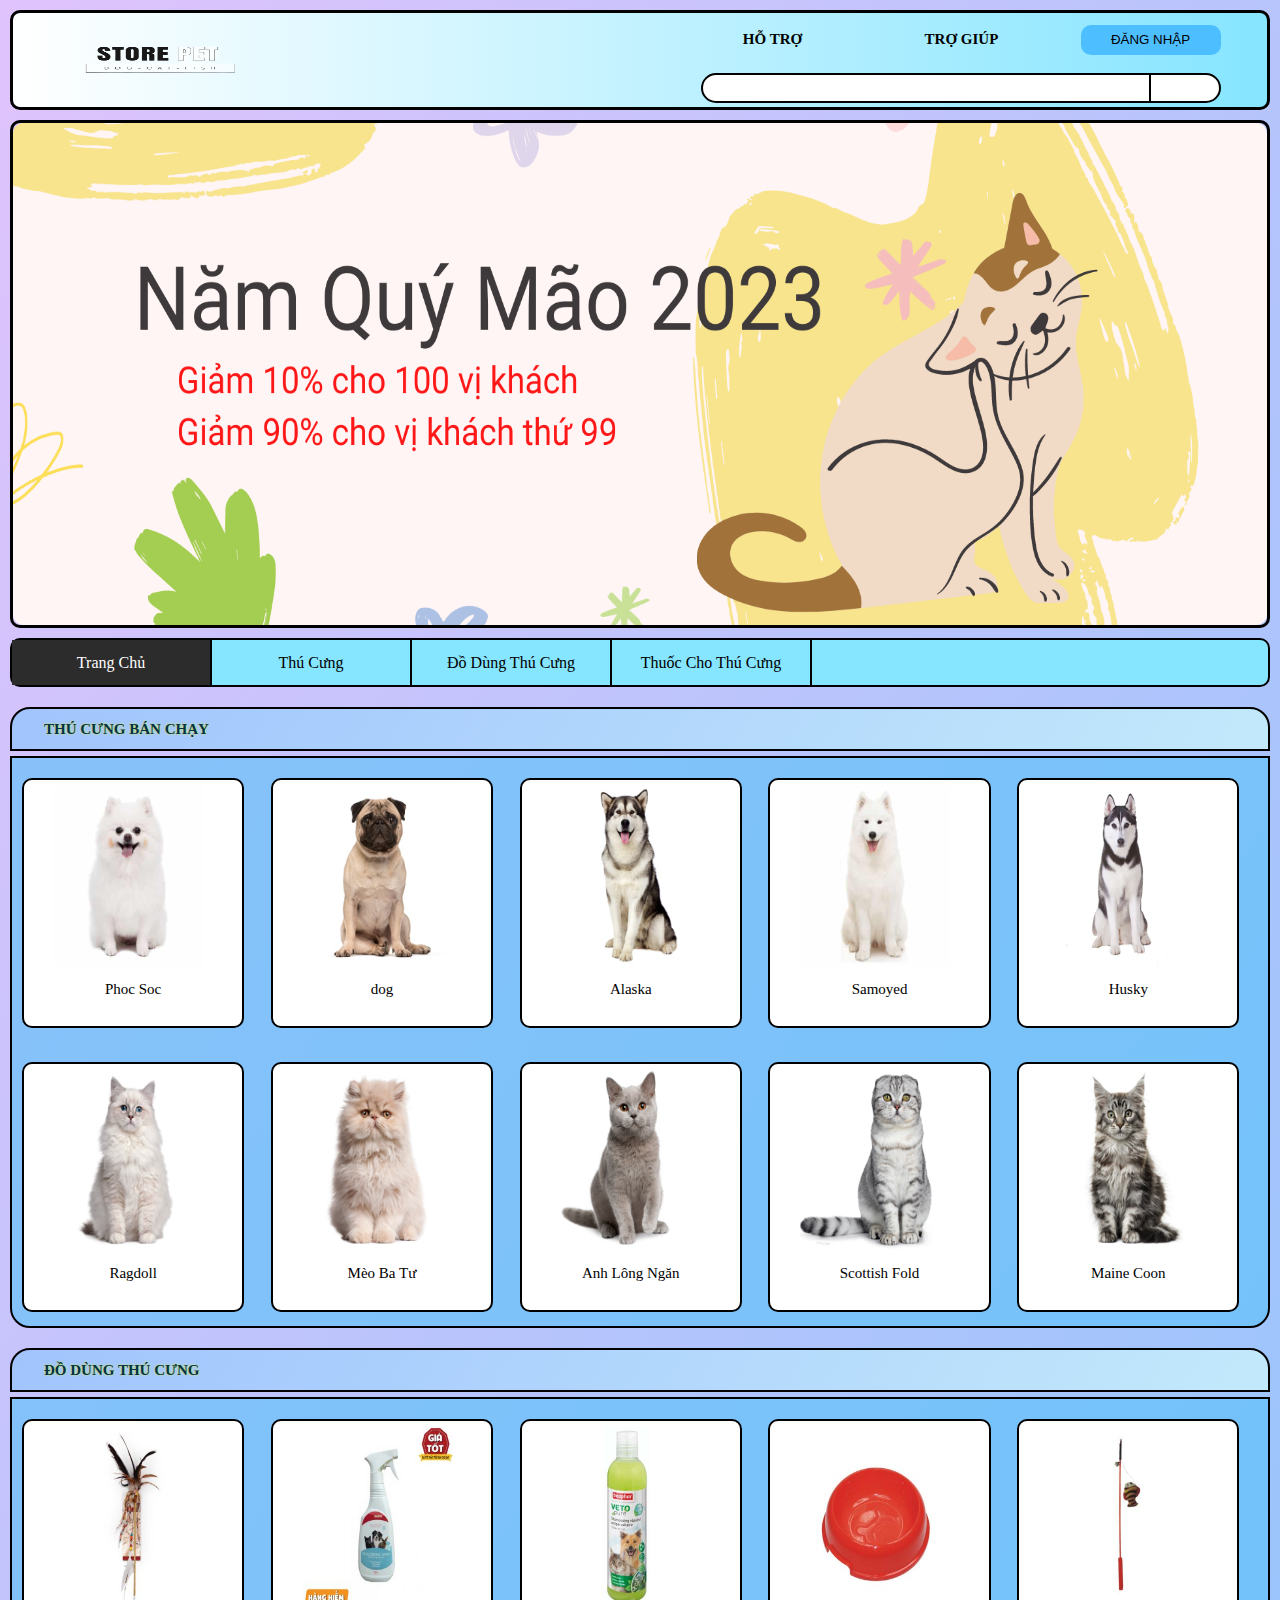
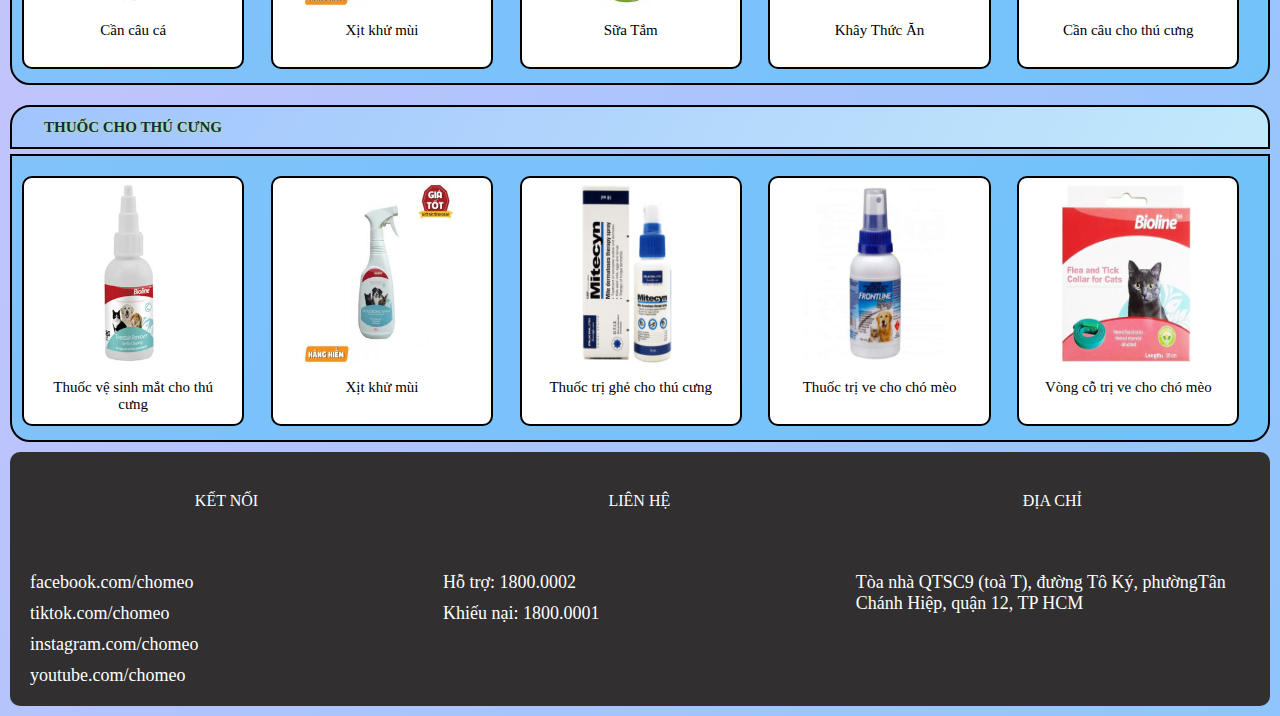
<file: index.html>
<!DOCTYPE html>
<html lang="en">

<head>
    <meta charset="UTF-8">
    <meta http-equiv="X-UA-Compatible" content="IE=edge">
    <meta name="viewport" content="width=device-width, initial-scale=1.0">
    <link rel="stylesheet" href="https://cdnjs.cloudflare.com/ajax/libs/font-awesome/6.2.1/css/all.min.css"
        integrity="sha512-MV7K8+y+gLIBoVD59lQIYicR65iaqukzvf/nwasF0nqhPay5w/9lJmVM2hMDcnK1OnMGCdVK+iQrJ7lzPJQd1w=="
        crossorigin="anonymous" referrerpolicy="no-referrer" />
    <link rel="stylesheet" href="style.css">
    <title>NGUYEN KHANH HUY</title>

</head>


<body>
    <div class="container">
        <header>
            <div class="frames_logo">
                <img src="./anh/logo/imageedit_0_9428945793.png" alt="" srcset="">
            </div>
            <div class="frames_help-login">
                <div class="help-login">
                    <ul>
                        <li><a href="">HỖ TRỢ</a></li>
                        <li><a href="">TRỢ GIÚP</a></li>
                        <li><a href="" style="color: rgb(218, 60, 20);">
                                <button class="button_login">ĐĂNG NHẬP</button></a></li>
                    </ul>
                </div>

                <div class="frames_search">
                    <input type="text" class="search" list="datalists">
                    <datalist id="datalists">
                        <option value="Alaska"></option>
                        <option value="Meo tam the"></option>
                        <option value="Meo duoi dai"></option>
                    </datalist>
                    <i class="fa-sharp fa-solid fa-magnifying-glass"></i>
                </div>

            </div>

        </header>
        <div class="frames_show">
            <div class="frames_slideShow">
                <img src="./anh/bander/slide1a.png" id="sideshow-imgs">
                <div class="slideShow_left-right">
                    <i class="fa-solid fa-caret-left" onclick="leftSide()"></i>
                    <i class="fa-solid fa-caret-right" onclick="rightSide()"></i>
                </div>
            </div>
        </div>
        <!-- <div class="frame_menu">
            <div class="menu">
                <ul>
                    <li><a href=""><i class="fa-solid fa-house"></i>Trang Chủ</a></li>
                    <li><a href="">Thú Cưng</a>
                        <div class="manu_child">
                            <ul>
                                <li>Con Chó</li>
                                <li>Con Mèo</li>
                                <li>Con cá</li>
                            </ul>
                        </div>
                    </li>
                    <li><a href=""></a>Đồ Ăn Thú Cưng
                        <div class="manu_child">
                            <ul>
                                <li>Đồ Chơi Cho Thú Cưng</li>
                                <li>Đồ Dùng cho thú Cưng</li>
                                <li>Sữa Tắm cho Thú Cưng</li>
                            </ul>
                        </div>
                    </li>
                    <li><a href="">Dụng Cụ Thú Cưng</a></li>
                </ul>
            </div>
        </div> -->




        <nav>
            <div class="menu">
                <ul>
                    <li class="home"><a href="#">Trang Chủ</a></li>
                    <li><a href="#">Thú Cưng</a>
                        <div class="menu-child">
                            <ul>
                                <li><a href="#">Con Chó</a></li>
                                <li><a href="#">Con mèo</a></li>
                                <li><a href="#">Con cá</a></li>
                            </ul>
                        </div>
                    </li>
                    <li><a href="#">Đồ Dùng Thú Cưng</a>
                        <div class="menu-child">
                            <ul>
                                <li><a href="#">Đồ Chơi Cho Thú Cưng</a></li>
                                <li><a href="#">Dùng cho thú Cưng</a></li>
                                <li><a href="#">Tắm cho Thú Cưng</a></li>


                            </ul>
                        </div>

                    </li>
                    <li><a href="#">Thuốc Cho Thú Cưng</a>
                        <div class="menu-child">
                            <ul>
                                <li><a href="#">Thuốc Trị Ve</a></li>
                                <li><a href="#">Thuốc Trị Mắt</a></li>
                                <li><a href="#">Thuốc Khử Mùi</a></li>

                            </ul>
                        </div>
                    </li>

                </ul>

            </div>
        </nav>



        <article>
            <div class="frames_all-product">
                <div class="frames_product-title">
                    <p>
                        THÚ CƯNG BÁN CHẠY
                    </p>
                </div>
                <div class="frames_product">
                    <!-- <ul class="frames_product-ul">
                        <li class="img_product"><img src="./anh/dog/Phoc-Soc.jpg" alt="" srcset=""></li>
                        <li class="name-title">Phoc Soc</li>
                    </ul>

                    <ul class="frames_product-ul">
                        <li class="img_product"><img src="./anh/dog/Pug.jpg" alt="" srcset=""></li>
                        <li class="name-title">Pug</li>
                    </ul>

                    <ul class="frames_product-ul">
                        <li class="img_product"><img src="./anh/dog/Alaska.jpg" alt="" srcset=""></li>
                        <li class="name-title">Alaska</li>
                    </ul>

                    <ul class="frames_product-ul">
                        <li class="img_product"><img src="./anh/dog/Samoyed.jpg" alt="" srcset=""></li>
                        <li class="name-title">Samoyed</li>
                    </ul>

                    <ul class="frames_product-ul">
                        <li class="img_product"><img src="./anh/dog/Husky.jpg" alt="" srcset=""></li>
                        <li class="name-title">Husky</li>
                    </ul>

                    <ul class="frames_product-ul">
                        <li class="img_product"><img src="./anh/cat/Ragdoll.jpg" alt="" srcset=""></li>
                        <li class="name-title">Ragdoll</li>
                    </ul>

                    <ul class="frames_product-ul">
                        <li class="img_product"><img src="./anh/cat/Meo-ba-tu.jpg" alt="" srcset=""></li>
                        <li class="name-title">Mèo Ba Tư</li>
                    </ul>

                    <ul class="frames_product-ul">
                        <li class="img_product"><img src="./anh/cat/Meo-Anh-Long-Ngan.jpg" alt="" srcset=""></li>
                        <li class="name-title">Anh Lông Ngăn</li>
                    </ul>

                    <ul class="frames_product-ul">
                        <li class="img_product"><img src="./anh/cat/meo-scottish-fold.jpg" alt="" srcset=""></li>
                        <li class="name-title">Scottish Fold</li>
                    </ul>

                    <ul class="frames_product-ul">
                        <li class="img_product"><img src="./anh/cat/Maine-coon.jpg" alt="" srcset=""></li>
                        <li class="name-title">Maine Coon</li>
                    </ul> -->

                    <script>
                        var ArrayPet = [
                            { namePet: 'Phoc Soc', picturePet: './anh/dog/Phoc-Soc.jpg' },
                            { namePet: 'dog', picturePet: './anh/dog/Pug.jpg' },
                            { namePet: 'Alaska', picturePet: 'anh/dog/Alaska.jpg' },
                            { namePet: 'Samoyed', picturePet: './anh/dog/Samoyed.jpg' },
                            { namePet: 'Husky', picturePet: './anh/dog/Husky.jpg' },
                            { namePet: 'Ragdoll', picturePet: './anh/cat/Ragdoll.jpg' },
                            { namePet: 'Mèo Ba Tư', picturePet: './anh/cat/Meo-ba-tu.jpg' },
                            { namePet: 'Anh Lông Ngăn', picturePet: './anh/cat/Meo-Anh-Long-Ngan.jpg' },
                            { namePet: 'Scottish Fold', picturePet: './anh/cat/meo-scottish-fold.jpg' },
                            { namePet: 'Maine Coon', picturePet: './anh/cat/Maine-coon.jpg' },

                        ]

                        function pet() {
                            for (var i = 0; i < ArrayPet.length; i++) {
                                var sp = ArrayPet[i]
                                var namePet = sp.namePet
                                var imgPet = sp.picturePet
                                document.write(`
                            
                                <ul class="frames_product-ul">
                                    <li><div class="frames_order">Đặt Hàng</div></li>
                                                    <li class="img_product"><img src="${imgPet}" alt="" srcset=""></li>
                                                    <li class="name-title">${namePet}</li>
                                                </ul>
                                            `)
                            }
                        }
                        pet();
                    </script>
                </div>


            </div>

            <div class="frames_all-product">
                <div class="frames_product-title">
                    <p>
                        ĐỒ DÙNG THÚ CƯNG
                    </p>
                </div>
                <div class="frames_products-pet">


                    <script>
                        var ArrayBelongings = [
                            { nameBelongings: 'Cần câu cá', pictureBelongings: './anh/đồ chơi thú cưng/can-cau-afp-dreams-catcher-ranga-1-300x300.jpg' },
                            { nameBelongings: 'Xịt khử mùi', pictureBelongings: './anh/đồ chơi thú cưng/xit-khu-mui-moi-truong-va-cho-meo-bioline-deodorizing-1-300x300.jpg' },
                            { nameBelongings: 'Sữa Tắm', pictureBelongings: './anh/đồ chơi thú cưng/sua-tam-cho-cho-meo-ngan-ngua-ve-beaphar-bio-300x300.jpg' },
                            { nameBelongings: 'Khây Thức Ăn', pictureBelongings: './anh/đồ chơi thú cưng/chen-nhua-mon-ami-bowl-1-300x300.jpg' },
                            { nameBelongings: 'Cần câu cho thú cưng', pictureBelongings: './anh/đồ chơi thú cưng/can-cau-ca-do-choi-mon-ami-toy-cat-1-300x300.jpg' },


                        ]

                        function pet() {
                            for (var i = 0; i < ArrayBelongings.length; i++) {
                                var sp = ArrayBelongings[i]
                                var nameBelongings = sp.nameBelongings
                                var imgBelongings = sp.pictureBelongings
                                document.write(`
                                <ul class="frames_product-ul-pet">
                        <li><div class="frames_order-pet">Mua Ngay</div></li>
                        <li class="img_product-pet"><img
                                src="${imgBelongings}"
                                alt="" srcset=""></li>
                        <li class="name-title_pet">${nameBelongings}</li>
                    </ul>`)
                            }
                        }
                        pet();
                    </script>

                </div>
            </div>



            <div class="frames_all-product">
                <div class="frames_product-title">
                    <p>
                        THUỐC CHO THÚ CƯNG
                    </p>
                </div>
                <div class="frames_products">

                    <script>
                        var ArrayBelongings = [
                            { nameBelongings: 'Thuốc vệ sinh mắt cho thú cưng', pictureBelongings: './anh/thuốc cho cún/thuoc-ve-sinh-mat-cho-cho-meo-bioline-tear-stain-remover-300x300.jpg' },
                            { nameBelongings: 'Xịt khử mùi', pictureBelongings: './anh/đồ chơi thú cưng/xit-khu-mui-moi-truong-va-cho-meo-bioline-deodorizing-1-300x300.jpg' },
                            { nameBelongings: 'Thuốc trị ghẻ cho thú cưng', pictureBelongings: './anh/thuốc cho cún/thuoc-tri-ghe-nam-cho-cho-meo-alkin-mitecyn1-400x400.jpg' },
                            { nameBelongings: 'Thuốc trị ve cho chó mèo', pictureBelongings: './anh/thuốc cho cún/thuoc-xit-tri-ve-ran-cho-cho-meo-merial-frontline-spray-treatment-400x400.jpg' },
                            { nameBelongings: 'Vòng cỗ trị ve cho chó mèo', pictureBelongings: './anh/thuốc cho cún/vong-co-tri-ve-ran-cho-meo-bioline-flea-and-tick-collar-for-cats-400x400.jpg' },


                        ]

                        function pet() {
                            for (var i = 0; i < ArrayBelongings.length; i++) {
                                var sp = ArrayBelongings[i]
                                var nameBelongings = sp.nameBelongings
                                var imgBelongings = sp.pictureBelongings
                                document.write(`
                                <ul class="frames_product-ul-pet">
                        <li><div class="frames_order-pet">Mua Ngay</div></li>
                        <li class="img_product-pet"><img
                                src="${imgBelongings}"
                                alt="" srcset=""></li>
                        <li class="name-title_pet">${nameBelongings}</li>
                    </ul>`)
                            }
                        }
                        pet();
                    </script>

                </div>
            </div>

        </article>
        <footer>
            <div class="connect">
                <div class="connect_title footer_all ">
                    <p>KẾT NỐI</p>
                </div>
                <ul class="footer_ul ">
                    <li class="footer_li"><i class="fa-brands fa-facebook"></i> <a href="">facebook.com/chomeo</a> </li>
                    <li class="footer_li"><i class="fa-brands fa-tiktok"></i> <a href="">tiktok.com/chomeo</a> </li>
                    <li class="footer_li"><i class="fa-brands fa-instagram"></i> <a href="">instagram.com/chomeo</a>
                    </li>
                    <li class="footer_li"><i class="fa-brands fa-youtube"></i> <a href="">youtube.com/chomeo</a></li>
                </ul>
            </div>


            <div class="contact">
                <div class="contact_title footer_all ">
                    <p>LIÊN HỆ</p>
                </div>
                <ul class="footer_ul">
                    <li class="footer_li"><i class="fa-solid fa-phone"></i> Hỗ trợ: <span>1800.0002</span></li>
                    <li class="footer_li"><i class="fa-solid fa-phone"></i> Khiếu nại: <span>1800.0001</span></li>
                </ul>
            </div>

            <div class="address">
                <div class="address_title footer_all ">
                    <p>ĐỊA CHỈ</p>
                </div>
                <ul class="footer_ul">
                    <li class="footer_li">Tòa nhà QTSC9 (toà T), đường Tô Ký,
                        phườngTân Chánh Hiệp, quận 12,
                        TP HCM</li>
                </ul>
            </div>
        </footer>


    </div>
</body>
<script src="./main.js"></script>

</html>
<!-- test commit -->
</file>
<file: style.css>
:root {
    --widthLoggin: 465px;
    --colorText: black;
    --titleProduct: 15px;
    --titleProductColor: #00324E;
    --sizeTitleProduc: 18px;
    --fronSize: 'Roboto';
}

* {
    margin: 0px;
    padding: 0px;
    box-sizing: border-box;


}

body {
    width: 100%;
    background-image: linear-gradient(120deg, #e0c3fc 0%, #8ec5fc 100%);

}

.container {
    display: inline-block;
    width: 100%;
    height: 100%;
    background-image: linear-gradient(120deg, #e0c3fc 0%, #8ec5fc 100%);

    padding: 10px;
}

header {
    position: relative;
    display: flex;
    width: 100%;
    height: 100px;
    border: 3px solid #000000;
    border-radius: 10px;
    background-image: linear-gradient(to right, rgb(255, 255, 255), #86E5FF)
}

.frames_logo {

    width: 290px;
    height: 148px;
    border-radius: 20px;
    position: absolute;
    bottom: -21px;
}

.frames_logo>img {
    width: 100%;
    height: 100%;
    margin: 3px;
}

.frames_help-login {

    width: 50%;
    height: 100%;

}

.help-login {
    /* width: var(--widthLoggin); */
    position: absolute;
    right: 22px;
    top: 0px;
}

.help-login>ul {
    display: flex;
    text-align: center;

}

.help-login>ul>li {
    list-style: none;
    width: 155px;
    margin: 1px 17px;
    /* border: 1px solid black; */
}

.help-login>ul>li>a {
    text-decoration: none;
    font-style: normal;
    font-weight: 700;
    line-height: 50px;
    font-size: 15px;
    color: #000000;
}

.button_login {
    line-height: 30px;
    width: 140px;
    border-radius: 10px;
    border: inherit;
    background-color: #4dbeff;
    cursor: pointer;
}

.button_login:hover {
    box-shadow: 0px 5px 5px black;
}


.help-login>ul>li>a:hover {
    color: rgb(0, 13, 255);
}

.frames_search {
    position: absolute;
    right: 46px;
    top: 60px;

}

.frames_search::after {
    position: absolute;
    content: '';
    width: 2px;
    height: 30px;
    background-color: #000000;
    top: 0px;
    right: 70px;
}

.frames_search>input {
    width: 520px;
    height: 30px;
    border-radius: 50px;
    border: 2px solid black;
    padding: 0px 78px 0px 19px;
    font-size: 20px;
}

.fa-magnifying-glass {
    position: absolute;
    top: 9px;
    left: 92%;
}

.frames_show {
    border: 3px solid black;
    margin-top: 10px;
    border-radius: 10px;

}

.frames_slideShow {
    position: relative;
    width: 100%;

}

.frames_slideShow>img {
    display: block;
    width: 100%;
    height: 502px;
    border-radius: 10px;

}

.slideShow_left-right {
    position: absolute;
    top: 50%;
    left: 0px;
    padding: 10px;
    width: 100%;
    justify-content: space-between;
    display: none;


}

.fa-caret-left {
    float: left;
    cursor: pointer;
    font-size: 60px;
}

.fa-caret-right {
    float: right;
    cursor: pointer;
    font-size: 60px;
}

.frames_slideShow:hover>.slideShow_left-right {
    display: block;


}

.frame_menu {
    margin-top: 10px;
    width: 100%;
    height: 70px;
    padding: 0px;
    border-radius: 10px;


}

/* .menu {
  
    width: 100%;
    background-color: #9E8E8E;
    border-radius: 10px;
    border: 2px solid black;
    margin: 0px;
    padding: 0px;

}

.menu>ul {
    display: flex;
    list-style: none;
    width: 100%;
}

.menu>ul>li {
    position: relative;
    width: 200px;
    text-align: center;
    border-right: 2px solid black;

}

.menu>ul>li>a {
    text-decoration: none;
    line-height: 55px;
    color: black;
    font-size: var(--sizeTitleProduc);

}

.menu>ul>li:hover>.manu_child{
    z-index: 10;
    display: block;
} */




nav {
    width: 100%;
    margin-top: 10px;

}

nav>.menu {
    background-color: #86E5FF;
    border-radius: 2px;
    display: flex;
    position: relative;
    border: 2px solid black;
    border-radius: 10px;
}

nav>.menu>ul {
    display: flex;

}

nav>.menu>ul>.home>a {
    background-color: rgb(45, 44, 44);
    color: white;


}

nav>.menu>ul>li {
    position: relative;
    display: block;
    list-style: none;
    text-align: center;
    width: 200px;
    border-right: 2px solid black;
}

nav>.menu>ul>li>a {
    display: block;
    text-decoration: none;
    line-height: 45px;
    color: black;

}

nav>.menu>ul>li>a:hover {
    background-color: rgb(45, 44, 44);
    color: white;

}

/*menu child*/

/* .manu_child{
    display: none;
    margin: 3px 0px 0px 0pxx;
    position:absolute;
    left: -3px;
    top:54px;
    margin-top: 3px;
    background-color: #9E8E8E;
    border: 0px solid black;

}
.manu_child>ul{
    width: 100%;
    list-style: none;
    text-align: center;
    
}
.manu_child>ul>li{

    width: 198px;
    font-size: var(--sizeTitleProduc);
}
.manu_child>ul>li:hover{
    background-color: white;
} */



nav>.menu>ul>li:hover>.menu-child {
    display: block;
    z-index: 2;
}

.menu-child {
    position: absolute;
    text-align: justify;
    display: none;
    background-color: white;
    /* border: 2px solid black; */
    border-bottom-left-radius: 3px;
    border-bottom-right-radius: 3px;


    width: 200px;


}

.menu-child>ul {}

.menu-child>ul>li {

    width: 100%;
    list-style: none;
    cursor: pointer;


}

.menu-child>ul>li>a:hover {
    background-color: rgb(45, 44, 44);
    color: white;
    text-align: center;
    box-shadow: 0px 10px 5px black;
    border-radius: 3px;


}

.menu-child>ul>li>a {
    display: block;
    text-decoration: none;
    line-height: 30px;
    padding-left: 10px;
    color: black;


}

/*END menu*/


.fa-house {

    font-size: 20px;
}

/* TEN SAN PHAM */
.frames_all-product {
    width: 100%;
    margin-top: 20px;
    margin-bottom: 10px;

}

.frames_all-product {}

.frames_product-title {
    width: 100%;
    border: 1px solid black;
    padding-left: 32px;
    /* height: px; */
    /* background-color: rgba(134, 229, 255, 0.8); */
    background-image: linear-gradient(120deg, #a1c4fd 0%, #c2e9fb 100%);
    border: 2px solid #000000;
    border-radius: 20px 20px 0px 0px;



}

.frames_product-title>p {
    font-family: var(--fronSize);
    font-style: normal;
    font-weight: 700;
    font-size: var(--titleProduct);
    line-height: 40px;
    color: var(--titleProductColor);
    text-shadow: 0 0px 2px rgb(225, 241, 10);
}

/*sản phẩm*/

.frames_product {
    /* text-align: center; */
    width: 100%;
    /* height: 650px; */
    margin-top: 5px;
    border: 2px solid #000000;
    border-radius: 0px 0px 20px 20px;
    background-color: rgba(91, 192, 248, 0.62)
}

.frames_product-ul {
    position: relative;
    display: inline-block;
    width: 17.7%;
    height: 250px;
    list-style: none;
    margin: 20px 12.5px 14px 10px;
    border: 2px solid #000000;
    border-radius: 10px;
    cursor: pointer;
    background-color: #FFFFFF;

}

.frames_product-ul::after {
    position: absolute;
    content: '';
    top: 0px;
    left: 0px;
    width: 100%;
    height: 100%;
    background-color: #00000035;
    display: none;

}

.frames_product-ul::before {
    position: absolute;
    content: 'Xem Chi Tiết';
    text-align: center;
    top: 38%;
    left: 20%;
    width: 60%;
    color: rgb(245, 7, 7);
    line-height: 30px;
    border: 2px solid rgb(13, 13, 13);
    display: none;
    z-index: 3;
}


.frames_order {
    position: absolute;
    top: 55%;
    left: 20%;
    width: 62%;
    color: rgb(245, 7, 7);
    line-height: 30px;
    border: 2px solid rgb(13, 13, 13);
    display: none;
    /* z-index: 3; */
    text-align: center;
    display: none;
    cursor: pointer;


}

.frames_order:active {
    background-image: linear-gradient(120deg, #f093fb 0%, #f5576c 100%);
}

.frames_product-ul:hover::after {
    cursor: context-menu;
    display: block;

}

.frames_product-ul:hover .frames_order {
    display: block;
    border-radius: 10px;
    /* color: yellow; */
    font-weight: bolder;
    cursor: pointer;
    z-index: 5;
}

.frames_product-ul:hover::before {
    display: block;
    border-radius: 10px;
    color: rgb(0, 0, 0);
    font-weight: bolder;
    cursor: pointer;

}

.frames_product-ul:hover {
    box-shadow: 0px 1px 10px black;
}

.img_product {
    width: 150px;
    height: 181px;
    margin: 5px 30px;

}

.img_product>img {
    width: 100%;
    height: 100%;

}

.name-title {
    position: absolute;
    display: flex;
    /* align-items: center; */
    justify-content: center;
    text-align: center;
    font-size: var(--titleProduct);
    margin: 10px 0px 37px 0px;
    width: 100%;
    height: 28%;
    padding: 0px 20px;




}

/*
SAN PHAM DO CHOI
*/

.frames_products-pet {
    /* text-align: center; */
    width: 100%;
    /* height: 650px; */
    margin-top: 5px;
    border: 2px solid #000000;
    border-radius: 0px 0px 20px 20px;
    background-color: rgba(91, 192, 248, 0.62)
}

.frames_product-ul-pet {
    position: relative;
    display: inline-block;
    width: 17.7%;
    height: 250px;
    list-style: none;
    margin: 20px 12.5px 14px 10px;
    border: 2px solid #000000;
    border-radius: 10px;
    cursor: pointer;
    background-color: #FFFFFF;

}

.frames_product-ul-pet::after {
    position: absolute;
    content: '';
    top: 0px;
    left: 0px;
    width: 100%;
    height: 100%;
    background-color: #00000035;
    display: none;

}


.frames_order-pet {
    position: absolute;
    top: 42%;
    left: 20%;
    width: 62%;
    color: rgb(245, 7, 7);
    line-height: 30px;
    border: 2px solid rgb(13, 13, 13);
    display: none;
    /* z-index: 3; */
    text-align: center;
    display: none;
    cursor: pointer;


}

.frames_order-pet:active {
    background-image: linear-gradient(120deg, #f093fb 0%, #f5576c 100%);
}

.frames_product-ul-pet:hover::after {
    cursor: context-menu;
    display: block;

}

.frames_product-ul-pet:hover .frames_order-pet{
    display: block;
    border-radius: 10px;
    /* color: yellow; */
    font-weight: bolder;
    cursor: pointer;
    z-index: 5;
}



.frames_product-ul-pet:hover {
    box-shadow: 0px 1px 10px black;
}

.img_product-pet {
    width: 150px;
    height: 181px;
    margin: 5px 30px;

}

.img_product-pet>img {
    width: 100%;
    height: 100%;

}

.name-title_pet {
    position: absolute;
    display: flex;
    /* align-items: center; */
    justify-content: center;
    text-align: center;
    font-size: var(--titleProduct);
    margin: 10px 0px 37px 0px;
    width: 100%;
    height: 28%;
    padding: 0px 20px;


}


/*
END
*/


/*SAN PHAM THUOC*/
.frames_products {
    width: 100%;
    /* height: 650px; */
    margin: 5px 0px;
    border: 2px solid #000000;
    border-radius: 0px 0px 20px 20px;

    background-color: rgba(91, 192, 248, 0.62)
}

/* END SAN PHAM*/

/* footer */

footer {

    width: 100%;
    background-color: rgb(49, 47, 47);
    color: white;
    display: flex;
    padding: 10px;
    border-radius: 10px;
}

.connect {
    width: 33.3%;


}


.contact {
    width: 33.3%;

}

.address {
    width: 33.3%;

}

.footer_ul {
    width: 100%;

}

.footer_li {
    list-style: none;
    margin: 10px;
    font-size: 18px;
}

.footer_li>a {
    text-decoration: none;
    color: #FFFFFF;
}

.footer_all {
    margin: 30px;
    text-align: center;
    height: 50px;
}
</file>
